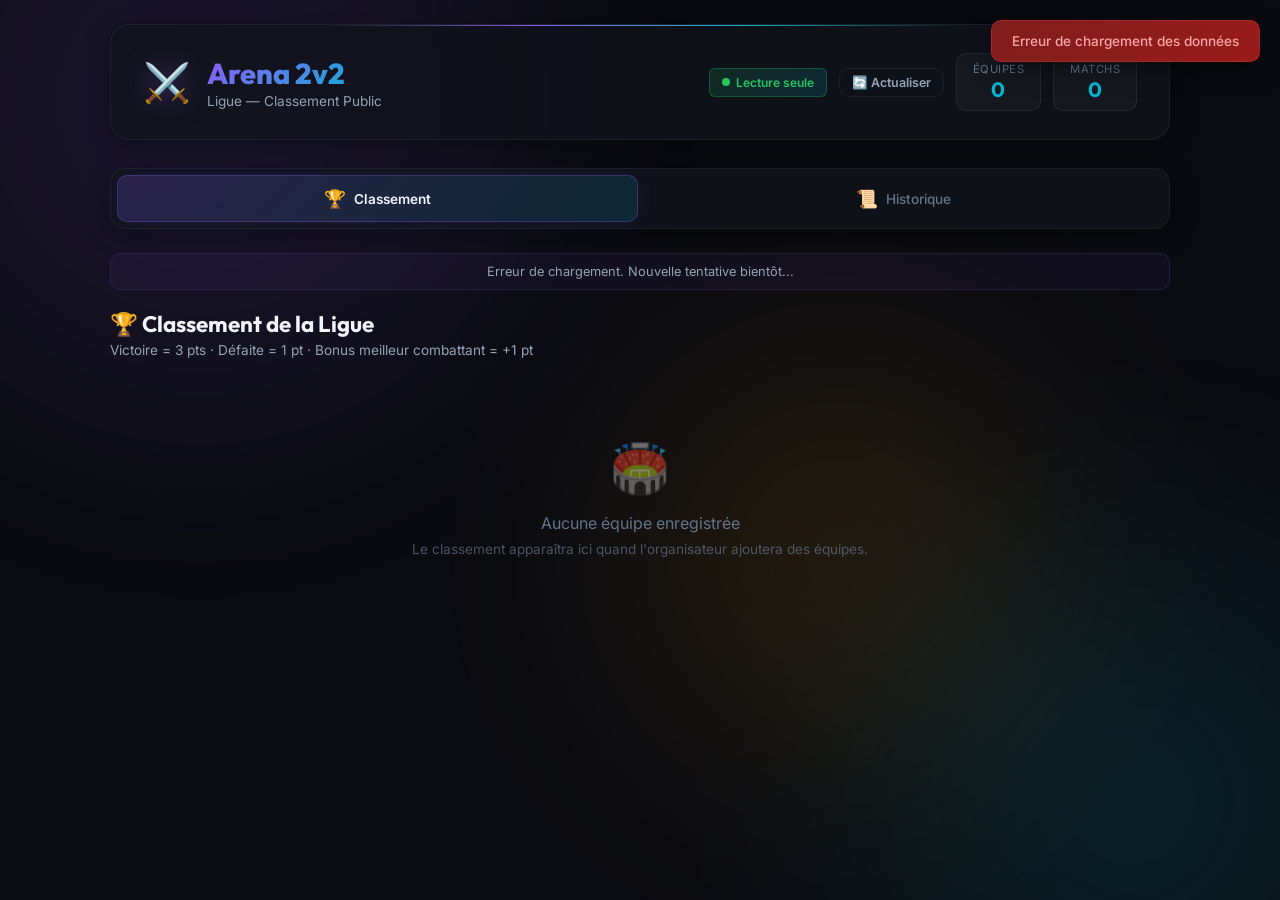
<file: classement.html>
<!DOCTYPE html>
<html lang="fr">
<head>
    <meta charset="UTF-8">
    <meta name="viewport" content="width=device-width, initial-scale=1.0">
    <title>Arena 2v2 — Classement Public</title>
    <meta name="description" content="Classement en direct de la ligue Arena 2v2. Consultez les scores, statistiques et historique des matchs.">
    <link rel="preconnect" href="https://fonts.googleapis.com">
    <link rel="preconnect" href="https://fonts.gstatic.com" crossorigin>
    <link href="https://fonts.googleapis.com/css2?family=Inter:wght@300;400;500;600;700;800;900&family=Outfit:wght@400;500;600;700;800;900&display=swap" rel="stylesheet">
    <style>
/* ============================================
   ARENA 2v2 — CLASSEMENT PUBLIC
   Standalone read-only viewer
   ============================================ */

/* ---------- CSS Variables ---------- */
:root {
    --bg-deep: #0a0b10;
    --bg-card: rgba(17, 19, 28, 0.85);
    --bg-card-hover: rgba(25, 28, 42, 0.9);
    --bg-glass: rgba(255, 255, 255, 0.03);
    --border-glass: rgba(255, 255, 255, 0.06);
    --border-glow: rgba(139, 92, 246, 0.3);

    --accent-1: #8b5cf6;
    --accent-2: #06b6d4;
    --accent-3: #f59e0b;
    --accent-win: #22c55e;
    --accent-loss: #ef4444;
    --accent-bonus: #f59e0b;

    --text-primary: #f1f5f9;
    --text-secondary: #94a3b8;
    --text-muted: #64748b;

    --radius-sm: 6px;
    --radius-md: 10px;
    --radius-lg: 16px;
    --radius-xl: 20px;

    --shadow-card: 0 4px 24px rgba(0, 0, 0, 0.4);
    --shadow-glow: 0 0 30px rgba(139, 92, 246, 0.15);
}

/* ---------- Reset ---------- */
*, *::before, *::after { box-sizing: border-box; margin: 0; padding: 0; }

body {
    font-family: 'Inter', -apple-system, BlinkMacSystemFont, sans-serif;
    background: var(--bg-deep);
    color: var(--text-primary);
    min-height: 100vh;
    overflow-x: hidden;
    -webkit-font-smoothing: antialiased;
}

/* ---------- Animated Background ---------- */
.app-bg {
    position: fixed; inset: 0; z-index: 0; overflow: hidden; pointer-events: none;
}
.bg-orb {
    position: absolute; border-radius: 50%; filter: blur(120px); opacity: 0.12;
}
.bg-orb-1 {
    width: 600px; height: 600px; background: var(--accent-1);
    top: -200px; left: -100px; animation: orbFloat 25s ease-in-out infinite;
}
.bg-orb-2 {
    width: 500px; height: 500px; background: var(--accent-2);
    bottom: -150px; right: -100px; animation: orbFloat 30s ease-in-out infinite reverse;
}
.bg-orb-3 {
    width: 400px; height: 400px; background: var(--accent-3);
    top: 40%; left: 50%; animation: orbFloat 20s ease-in-out infinite 5s;
}
@keyframes orbFloat {
    0%, 100% { transform: translate(0, 0) scale(1); }
    33% { transform: translate(40px, -30px) scale(1.05); }
    66% { transform: translate(-30px, 20px) scale(0.95); }
}

/* ---------- App Container ---------- */
.app-container {
    position: relative; z-index: 1;
    max-width: 1100px; margin: 0 auto; padding: 24px 20px 60px;
}

/* ---------- Header ---------- */
header {
    position: relative; padding: 28px 32px; margin-bottom: 28px;
    background: var(--bg-card);
    border: 1px solid var(--border-glass);
    border-radius: var(--radius-xl);
    box-shadow: var(--shadow-card);
    overflow: hidden;
}
.header-glow {
    position: absolute; top: -2px; left: 50%; transform: translateX(-50%);
    width: 60%; height: 3px;
    background: linear-gradient(90deg, transparent, var(--accent-1), var(--accent-2), transparent);
    border-radius: 2px;
}
.header-content {
    display: flex; align-items: center; justify-content: space-between; flex-wrap: wrap; gap: 16px;
}
.logo-area { display: flex; align-items: center; gap: 16px; }
.logo-icon { font-size: 2.4rem; filter: drop-shadow(0 0 12px rgba(139,92,246,0.4)); animation: pulse 3s ease-in-out infinite; }
@keyframes pulse { 0%, 100% { transform: scale(1); } 50% { transform: scale(1.08); } }
h1 { font-family: 'Outfit', sans-serif; font-size: 1.8rem; font-weight: 800; background: linear-gradient(135deg, var(--accent-1), var(--accent-2)); -webkit-background-clip: text; -webkit-text-fill-color: transparent; }
.subtitle { font-size: 0.85rem; color: var(--text-secondary); margin-top: 2px; }
.header-stats { display: flex; align-items: center; gap: 12px; flex-wrap: wrap; }
.stat-chip {
    background: var(--bg-glass); border: 1px solid var(--border-glass); border-radius: var(--radius-md);
    padding: 8px 16px; text-align: center; min-width: 75px;
}
.stat-label { display: block; font-size: 0.7rem; color: var(--text-muted); text-transform: uppercase; letter-spacing: 0.5px; }
.stat-value { display: block; font-family: 'Outfit', sans-serif; font-size: 1.3rem; font-weight: 700; color: var(--accent-2); }
.public-badge {
    display: inline-flex; align-items: center; gap: 6px;
    background: linear-gradient(135deg, rgba(34,197,94,0.15), rgba(6,182,212,0.15));
    border: 1px solid rgba(34,197,94,0.3); border-radius: var(--radius-sm);
    padding: 6px 12px; font-size: 0.75rem; color: #22c55e; font-weight: 600;
}
.public-badge .dot { width: 8px; height: 8px; background: #22c55e; border-radius: 50%; animation: blink 2s infinite; }
@keyframes blink { 0%, 100% { opacity: 1; } 50% { opacity: 0.3; } }

/* ---------- Navigation ---------- */
nav {
    display: flex; gap: 6px; margin-bottom: 24px;
    background: var(--bg-card); border: 1px solid var(--border-glass); border-radius: var(--radius-lg);
    padding: 6px; box-shadow: var(--shadow-card);
}
.nav-tab {
    flex: 1; padding: 12px 16px; border: none; background: transparent; color: var(--text-muted);
    cursor: pointer; border-radius: var(--radius-md); font-size: 0.85rem; font-weight: 500;
    transition: all 0.3s ease; display: flex; align-items: center; justify-content: center; gap: 8px;
    font-family: 'Inter', sans-serif;
}
.nav-tab:hover { background: var(--bg-glass); color: var(--text-secondary); }
.nav-tab.active {
    background: linear-gradient(135deg, rgba(139,92,246,0.2), rgba(6,182,212,0.15));
    color: var(--text-primary); font-weight: 600;
    border: 1px solid var(--border-glow);
    box-shadow: 0 0 20px rgba(139,92,246,0.1);
}
.tab-icon { font-size: 1.1rem; }
.tab-label { white-space: nowrap; }

/* ---------- Tabs ---------- */
.tab-content { display: none; animation: fadeIn 0.35s ease; }
.tab-content.active { display: block; }
@keyframes fadeIn { from { opacity: 0; transform: translateY(8px); } to { opacity: 1; transform: translateY(0); } }

/* ---------- Section Header ---------- */
.section-header { margin-bottom: 20px; }
.section-header h2 { font-family: 'Outfit', sans-serif; font-size: 1.4rem; font-weight: 700; margin-bottom: 4px; }
.section-header p { color: var(--text-secondary); font-size: 0.85rem; }

/* ---------- Ranking Table ---------- */
.table-wrapper {
    background: var(--bg-card); border: 1px solid var(--border-glass); border-radius: var(--radius-lg);
    overflow-x: auto; box-shadow: var(--shadow-card);
}
table { width: 100%; border-collapse: collapse; font-size: 0.85rem; }
thead { background: rgba(139,92,246,0.08); }
th {
    padding: 14px 10px; text-align: center; font-weight: 600; color: var(--text-secondary);
    font-size: 0.75rem; text-transform: uppercase; letter-spacing: 0.5px;
    border-bottom: 1px solid var(--border-glass); white-space: nowrap;
}
th.col-team { text-align: left; }
td {
    padding: 12px 10px; text-align: center; border-bottom: 1px solid var(--border-glass);
    color: var(--text-secondary); white-space: nowrap;
}
td.col-team { text-align: left; }
tr { transition: background 0.2s ease; }
tr:hover { background: var(--bg-card-hover); }
tr:last-child td { border-bottom: none; }

.rank-badge {
    display: inline-flex; align-items: center; justify-content: center;
    width: 30px; height: 30px; border-radius: 50%; font-weight: 700; font-size: 0.8rem;
    background: var(--bg-glass); border: 1px solid var(--border-glass);
}
.rank-1 { background: linear-gradient(135deg, #fbbf24, #f59e0b); color: #1a1a2e; border: none; box-shadow: 0 0 12px rgba(245,158,11,0.4); }
.rank-2 { background: linear-gradient(135deg, #94a3b8, #cbd5e1); color: #1a1a2e; border: none; box-shadow: 0 0 10px rgba(148,163,184,0.3); }
.rank-3 { background: linear-gradient(135deg, #d97706, #b45309); color: #fff; border: none; box-shadow: 0 0 10px rgba(217,119,6,0.3); }

.team-cell { display: flex; flex-direction: column; gap: 2px; }
.team-cell-name { font-weight: 600; color: var(--text-primary); font-size: 0.9rem; }
.team-cell-members { font-size: 0.75rem; color: var(--text-muted); }

.val-pts { font-weight: 800; color: var(--accent-1); font-size: 1rem; }
.val-win { color: var(--accent-win); font-weight: 600; }
.val-loss { color: var(--accent-loss); font-weight: 600; }
.val-bonus { color: var(--accent-bonus); font-weight: 600; }
.val-ga { font-weight: 700; }
.val-diff-pos { color: var(--accent-win); }
.val-diff-neg { color: var(--accent-loss); }
.val-diff-zero { color: var(--text-muted); }

/* ---------- Legend ---------- */
.legend-box {
    margin-top: 16px; padding: 16px 20px;
    background: var(--bg-card); border: 1px solid var(--border-glass); border-radius: var(--radius-md);
}
.legend-box h4 { font-size: 0.8rem; color: var(--text-muted); text-transform: uppercase; margin-bottom: 10px; letter-spacing: 0.5px; }
.legend-grid {
    display: grid; grid-template-columns: repeat(auto-fill, minmax(180px, 1fr)); gap: 6px 20px; font-size: 0.78rem; color: var(--text-secondary);
}
.legend-grid strong { color: var(--text-primary); margin-right: 4px; }

/* ---------- Empty State ---------- */
.empty-state {
    text-align: center; padding: 60px 20px; color: var(--text-muted);
}
.empty-icon { font-size: 3rem; margin-bottom: 16px; opacity: 0.5; }
.empty-state p { margin-bottom: 8px; }
.empty-hint { font-size: 0.85rem; color: var(--text-muted); opacity: 0.7; }

.hidden { display: none !important; }

/* ---------- History Cards ---------- */
.history-list { display: flex; flex-direction: column; gap: 12px; }
.history-card {
    background: var(--bg-card); border: 1px solid var(--border-glass); border-radius: var(--radius-lg);
    overflow: hidden; transition: all 0.3s ease; box-shadow: var(--shadow-card);
}
.history-card:hover { border-color: var(--border-glow); }
.history-card-header {
    display: flex; align-items: center; justify-content: space-between; padding: 16px 20px;
    cursor: pointer; flex-wrap: wrap; gap: 12px;
    transition: background 0.2s ease;
}
.history-card-header:hover { background: var(--bg-card-hover); }
.history-match-teams { display: flex; align-items: center; gap: 12px; }
.history-team-name { font-weight: 600; font-size: 0.95rem; color: var(--text-secondary); }
.history-team-name.is-winner { color: var(--accent-win); }
.history-match-score {
    font-family: 'Outfit', sans-serif; font-size: 1.2rem; font-weight: 800;
    background: var(--bg-glass); border: 1px solid var(--border-glass);
    padding: 4px 14px; border-radius: var(--radius-sm);
    color: var(--text-primary);
}
.history-meta { display: flex; align-items: center; gap: 12px; font-size: 0.8rem; color: var(--text-muted); flex-wrap: wrap; }
.history-card-body {
    max-height: 0; overflow: hidden; transition: max-height 0.4s ease, padding 0.4s ease;
    padding: 0 20px; border-top: 0px solid transparent;
}
.history-card-body.open {
    max-height: 600px; padding: 16px 20px; border-top: 1px solid var(--border-glass);
}
.history-set-row {
    display: flex; align-items: center; gap: 10px; padding: 8px 0;
    border-bottom: 1px solid var(--border-glass); flex-wrap: wrap;
}
.history-set-row:last-of-type { border-bottom: none; }
.history-set-label { font-weight: 600; font-size: 0.82rem; color: var(--accent-2); min-width: 50px; }
.history-combat {
    font-size: 0.78rem; background: var(--bg-glass); border: 1px solid var(--border-glass);
    padding: 3px 8px; border-radius: var(--radius-sm); color: var(--text-secondary);
}
.kills-info { color: var(--text-muted); font-size: 0.72rem; }
.history-bonus {
    margin-top: 10px; padding: 8px 12px;
    background: rgba(245,158,11,0.08); border: 1px solid rgba(245,158,11,0.2);
    border-radius: var(--radius-sm); font-size: 0.82rem; color: var(--accent-bonus);
}
.history-points-summary {
    margin-top: 8px; font-size: 0.82rem; color: var(--text-secondary);
}

/* ---------- Refresh Button ---------- */
.btn {
    border: none; cursor: pointer; font-family: 'Inter', sans-serif; font-weight: 600;
    border-radius: var(--radius-md); transition: all 0.3s ease; display: inline-flex; align-items: center; gap: 8px;
}
.btn-ghost {
    background: transparent; color: var(--text-secondary); border: 1px solid var(--border-glass);
    padding: 8px 16px; font-size: 0.82rem;
}
.btn-ghost:hover { background: var(--bg-glass); color: var(--text-primary); border-color: var(--border-glow); }
.btn-sm { padding: 6px 12px; font-size: 0.78rem; }

/* ---------- Auto-refresh indicator ---------- */
.refresh-bar {
    display: flex; align-items: center; justify-content: center; gap: 10px;
    margin-bottom: 20px; padding: 10px 16px;
    background: rgba(139,92,246,0.06); border: 1px solid rgba(139,92,246,0.15);
    border-radius: var(--radius-md); font-size: 0.8rem; color: var(--text-secondary);
}
.refresh-bar .spinner {
    width: 14px; height: 14px; border: 2px solid var(--border-glass); border-top-color: var(--accent-1);
    border-radius: 50%; animation: spin 0.8s linear infinite; display: none;
}
.refresh-bar.loading .spinner { display: block; }
@keyframes spin { to { transform: rotate(360deg); } }

/* ---------- Toast ---------- */
.toast-container { position: fixed; top: 20px; right: 20px; z-index: 9999; display: flex; flex-direction: column; gap: 8px; }
.toast {
    padding: 12px 20px; border-radius: var(--radius-md); font-size: 0.85rem; font-weight: 500;
    animation: toastIn 0.3s ease; box-shadow: 0 8px 24px rgba(0,0,0,0.4);
}
.toast-success { background: linear-gradient(135deg, #166534, #14532d); color: #86efac; border: 1px solid rgba(34,197,94,0.3); }
.toast-error { background: linear-gradient(135deg, #7f1d1d, #991b1b); color: #fca5a5; border: 1px solid rgba(239,68,68,0.3); }
.toast-info { background: linear-gradient(135deg, #1e3a5f, #1e40af); color: #93c5fd; border: 1px solid rgba(59,130,246,0.3); }
@keyframes toastIn { from { opacity: 0; transform: translateX(40px); } to { opacity: 1; transform: translateX(0); } }

/* ---------- Responsive ---------- */
@media (max-width: 768px) {
    .app-container { padding: 12px 10px 40px; }
    header { padding: 18px 16px; }
    h1 { font-size: 1.3rem; }
    .header-content { flex-direction: column; align-items: flex-start; }
    .header-stats { width: 100%; justify-content: space-between; }
    nav { overflow-x: auto; }
    .nav-tab { padding: 10px 12px; font-size: 0.78rem; min-width: 0; }
    .tab-label { display: none; }
    .tab-icon { font-size: 1.3rem; }
    table { font-size: 0.75rem; }
    th, td { padding: 8px 6px; }
    .rank-badge { width: 24px; height: 24px; font-size: 0.7rem; }
    .team-cell-name { font-size: 0.8rem; }
    .team-cell-members { font-size: 0.68rem; }
    .legend-grid { grid-template-columns: 1fr; }
}
    </style>
</head>
<body>
    <!-- Animated background -->
    <div class="app-bg">
        <div class="bg-orb bg-orb-1"></div>
        <div class="bg-orb bg-orb-2"></div>
        <div class="bg-orb bg-orb-3"></div>
    </div>

    <div class="app-container">
        <!-- Header -->
        <header>
            <div class="header-glow"></div>
            <div class="header-content">
                <div class="logo-area">
                    <div class="logo-icon">⚔️</div>
                    <div>
                        <h1>Arena 2v2</h1>
                        <p class="subtitle">Ligue — Classement Public</p>
                    </div>
                </div>
                <div class="header-stats">
                    <div class="public-badge">
                        <span class="dot"></span>
                        Lecture seule
                    </div>
                    <button id="btn-refresh" class="btn btn-ghost btn-sm">🔄 Actualiser</button>
                    <div class="stat-chip">
                        <span class="stat-label">Équipes</span>
                        <span class="stat-value" id="stat-teams">0</span>
                    </div>
                    <div class="stat-chip">
                        <span class="stat-label">Matchs</span>
                        <span class="stat-value" id="stat-matches">0</span>
                    </div>
                </div>
            </div>
        </header>

        <!-- Navigation Tabs (classement + historique only) -->
        <nav>
            <button class="nav-tab active" data-tab="classement">
                <span class="tab-icon">🏆</span>
                <span class="tab-label">Classement</span>
            </button>
            <button class="nav-tab" data-tab="historique">
                <span class="tab-icon">📜</span>
                <span class="tab-label">Historique</span>
            </button>
        </nav>

        <!-- Auto-refresh bar -->
        <div class="refresh-bar" id="refresh-bar">
            <div class="spinner"></div>
            <span id="refresh-status">Chargement du classement...</span>
        </div>

        <!-- ==================== TAB: CLASSEMENT ==================== -->
        <section id="tab-classement" class="tab-content active">
            <div class="section-header">
                <h2>🏆 Classement de la Ligue</h2>
                <p>Victoire = 3 pts · Défaite = 1 pt · Bonus meilleur combattant = +1 pt</p>
            </div>
            <div class="table-wrapper hidden" id="ranking-wrapper">
                <table>
                    <thead>
                        <tr>
                            <th class="col-rank">#</th>
                            <th class="col-team">Équipe</th>
                            <th class="col-stat col-pts">PTS</th>
                            <th class="col-stat">MJ</th>
                            <th class="col-stat col-win">V</th>
                            <th class="col-stat col-loss">D</th>
                            <th class="col-stat col-bonus">★</th>
                            <th class="col-stat">KF</th>
                            <th class="col-stat">KE</th>
                            <th class="col-stat col-ga">GA</th>
                            <th class="col-stat">SG</th>
                            <th class="col-stat">SP</th>
                            <th class="col-stat col-diff">±S</th>
                            <th class="col-stat">CG</th>
                            <th class="col-stat">CP</th>
                            <th class="col-stat col-diff">±C</th>
                        </tr>
                    </thead>
                    <tbody id="ranking-body"></tbody>
                </table>
            </div>
            <div id="ranking-empty" class="empty-state">
                <div class="empty-icon">🏟️</div>
                <p>Aucune équipe enregistrée</p>
                <p class="empty-hint">Le classement apparaîtra ici quand l'organisateur ajoutera des équipes.</p>
            </div>
            <div class="legend-box hidden" id="legend-box">
                <h4>Légende</h4>
                <div class="legend-grid">
                    <span><strong>PTS</strong> Points</span>
                    <span><strong>MJ</strong> Matchs joués</span>
                    <span><strong>V</strong> Victoires</span>
                    <span><strong>D</strong> Défaites</span>
                    <span><strong>★</strong> Bonus meilleur combattant</span>
                    <span><strong>KF</strong> Kills effectués</span>
                    <span><strong>KE</strong> Kills encaissés</span>
                    <span><strong>GA</strong> Goal Average (KF − KE)</span>
                    <span><strong>SG</strong> Sets gagnés</span>
                    <span><strong>SP</strong> Sets perdus</span>
                    <span><strong>±S</strong> Différence sets</span>
                    <span><strong>CG</strong> Combats gagnés</span>
                    <span><strong>CP</strong> Combats perdus</span>
                    <span><strong>±C</strong> Différence combats</span>
                </div>
            </div>
        </section>

        <!-- ==================== TAB: HISTORIQUE ==================== -->
        <section id="tab-historique" class="tab-content">
            <div class="section-header">
                <h2>📜 Historique des Matchs</h2>
                <p>Résultats détaillés de tous les matchs joués</p>
            </div>
            <div id="history-list" class="history-list"></div>
            <div id="history-empty" class="empty-state">
                <div class="empty-icon">📜</div>
                <p>Aucun match joué</p>
                <p class="empty-hint">Les résultats des matchs apparaîtront ici.</p>
            </div>
        </section>
    </div>

    <script>
// ==================== CONFIGURATION ====================
// URL de votre Google Apps Script (même URL que dans app.js)
const GOOGLE_SCRIPT_URL = "https://script.google.com/macros/s/AKfycbzBPaTRcaa_ydcrC53y_nURCXTZCUIPIuoinUoss6mxgfcDqxx6pwdOp7dZ-2YmAz_rag/exec";

// Rafraîchissement automatique toutes les 30 secondes
const AUTO_REFRESH_SECONDS = 30;

let state = { teams: [], matches: [] };
let refreshTimer = null;

// ==================== DATA LOADING ====================
function loadData(quiet = false) {
    const bar = document.getElementById('refresh-bar');
    const status = document.getElementById('refresh-status');

    if (!quiet) {
        bar.classList.add('loading');
        status.textContent = 'Actualisation en cours...';
    }

    fetch(GOOGLE_SCRIPT_URL, { redirect: 'follow' })
        .then(res => res.json())
        .then(data => {
            if (data) {
                state.teams = data.teams || [];
                state.matches = data.matches || [];
                renderAll();
                const now = new Date().toLocaleTimeString('fr-FR', { hour: '2-digit', minute: '2-digit' });
                status.textContent = `Dernière mise à jour : ${now} — Actualisation auto toutes les ${AUTO_REFRESH_SECONDS}s`;
                if (!quiet) showToast('Classement actualisé !', 'success');
            }
            bar.classList.remove('loading');
        })
        .catch(err => {
            console.error('Erreur de chargement :', err);
            status.textContent = 'Erreur de chargement. Nouvelle tentative bientôt...';
            bar.classList.remove('loading');
            if (!quiet) showToast('Erreur de chargement des données', 'error');
        });
}

function startAutoRefresh() {
    if (refreshTimer) clearInterval(refreshTimer);
    refreshTimer = setInterval(() => loadData(true), AUTO_REFRESH_SECONDS * 1000);
}

// ==================== UTILITIES ====================
function escHtml(str) {
    const div = document.createElement('div');
    div.textContent = str;
    return div.innerHTML;
}

function getTeam(id) { return state.teams.find(t => t.id === id); }

function diffClass(val) {
    if (val > 0) return 'val-diff-pos';
    if (val < 0) return 'val-diff-neg';
    return 'val-diff-zero';
}

function diffStr(val) { return val > 0 ? `+${val}` : `${val}`; }

function formatDate(dateStr) {
    const d = new Date(dateStr);
    return d.toLocaleDateString('fr-FR', { day: '2-digit', month: '2-digit', year: 'numeric', hour: '2-digit', minute: '2-digit' });
}

function showToast(message, type = 'success') {
    let container = document.querySelector('.toast-container');
    if (!container) {
        container = document.createElement('div');
        container.className = 'toast-container';
        document.body.appendChild(container);
    }
    const toast = document.createElement('div');
    toast.className = `toast toast-${type}`;
    toast.textContent = message;
    container.appendChild(toast);
    setTimeout(() => toast.remove(), 3000);
}

// ==================== NAVIGATION ====================
function initNav() {
    document.querySelectorAll('.nav-tab').forEach(tab => {
        tab.addEventListener('click', () => {
            document.querySelectorAll('.nav-tab').forEach(t => t.classList.remove('active'));
            document.querySelectorAll('.tab-content').forEach(c => c.classList.remove('active'));
            tab.classList.add('active');
            document.getElementById(`tab-${tab.dataset.tab}`).classList.add('active');
        });
    });
}

// ==================== COMPUTE STATS ====================
function computeStats() {
    const stats = {};
    state.teams.forEach(t => {
        stats[t.id] = {
            points: 0, matchesPlayed: 0, wins: 0, losses: 0, bonusPoints: 0,
            setsWon: 0, setsLost: 0, combatsWon: 0, combatsLost: 0,
            killsFor: 0, killsAgainst: 0
        };
    });

    state.matches.forEach(match => {
        const sA = stats[match.teamAId];
        const sB = stats[match.teamBId];
        if (!sA || !sB) return;

        sA.matchesPlayed++;
        sB.matchesPlayed++;

        if (match.winner === 'a') {
            sA.wins++; sA.points += 3;
            sB.losses++; sB.points += 1;
        } else {
            sB.wins++; sB.points += 3;
            sA.losses++; sA.points += 1;
        }

        if (match.bestFighter) {
            const bonusTeamStats = stats[match.bestFighter.teamId];
            if (bonusTeamStats) {
                bonusTeamStats.bonusPoints++;
                bonusTeamStats.points++;
            }
        }

        sA.setsWon += match.setsWonA;
        sA.setsLost += match.setsWonB;
        sB.setsWon += match.setsWonB;
        sB.setsLost += match.setsWonA;

        match.sets.forEach(set => {
            set.combats.forEach(combat => {
                if (combat.winner === 'a') { sA.combatsWon++; sB.combatsLost++; }
                else if (combat.winner === 'b') { sB.combatsWon++; sA.combatsLost++; }
                sA.killsFor += (combat.killsA || 0);
                sA.killsAgainst += (combat.killsB || 0);
                sB.killsFor += (combat.killsB || 0);
                sB.killsAgainst += (combat.killsA || 0);
            });
        });
    });
    return stats;
}

// ==================== RENDER: RANKING ====================
function renderRanking() {
    const stats = computeStats();
    const tbody = document.getElementById('ranking-body');
    const emptyEl = document.getElementById('ranking-empty');
    const wrapperEl = document.getElementById('ranking-wrapper');
    const legendEl = document.getElementById('legend-box');

    if (state.teams.length === 0) {
        wrapperEl.classList.add('hidden');
        legendEl.classList.add('hidden');
        emptyEl.classList.remove('hidden');
        return;
    }

    wrapperEl.classList.remove('hidden');
    legendEl.classList.remove('hidden');
    emptyEl.classList.add('hidden');

    const sorted = [...state.teams].sort((a, b) => {
        const sa = stats[a.id], sb = stats[b.id];
        if (sb.points !== sa.points) return sb.points - sa.points;
        const gaA = sa.killsFor - sa.killsAgainst;
        const gaB = sb.killsFor - sb.killsAgainst;
        if (gaB !== gaA) return gaB - gaA;
        const sdA = sa.setsWon - sa.setsLost;
        const sdB = sb.setsWon - sb.setsLost;
        if (sdB !== sdA) return sdB - sdA;
        const cdA = sa.combatsWon - sa.combatsLost;
        const cdB = sb.combatsWon - sb.combatsLost;
        return cdB - cdA;
    });

    tbody.innerHTML = sorted.map((team, i) => {
        const s = stats[team.id];
        const rank = i + 1;
        const setDiff = s.setsWon - s.setsLost;
        const combatDiff = s.combatsWon - s.combatsLost;
        const ga = s.killsFor - s.killsAgainst;

        let rankClass = 'rank-default';
        if (rank === 1) rankClass = 'rank-1';
        else if (rank === 2) rankClass = 'rank-2';
        else if (rank === 3) rankClass = 'rank-3';

        return `<tr>
            <td><span class="rank-badge ${rankClass}">${rank}</span></td>
            <td class="col-team">
                <div class="team-cell">
                    <span class="team-cell-name">${escHtml(team.name)}</span>
                    <span class="team-cell-members">${escHtml(team.member1)} · ${escHtml(team.member2)}</span>
                </div>
            </td>
            <td><span class="val-pts">${s.points}</span></td>
            <td>${s.matchesPlayed}</td>
            <td><span class="val-win">${s.wins}</span></td>
            <td><span class="val-loss">${s.losses}</span></td>
            <td><span class="val-bonus">${s.bonusPoints}</span></td>
            <td>${s.killsFor}</td>
            <td>${s.killsAgainst}</td>
            <td><span class="val-ga ${diffClass(ga)}">${diffStr(ga)}</span></td>
            <td>${s.setsWon}</td>
            <td>${s.setsLost}</td>
            <td><span class="${diffClass(setDiff)}">${diffStr(setDiff)}</span></td>
            <td>${s.combatsWon}</td>
            <td>${s.combatsLost}</td>
            <td><span class="${diffClass(combatDiff)}">${diffStr(combatDiff)}</span></td>
        </tr>`;
    }).join('');

    document.getElementById('stat-teams').textContent = state.teams.length;
    document.getElementById('stat-matches').textContent = state.matches.length;
}

// ==================== RENDER: HISTORY ====================
function renderHistory() {
    const listEl = document.getElementById('history-list');
    const emptyEl = document.getElementById('history-empty');

    if (state.matches.length === 0) {
        listEl.innerHTML = '';
        emptyEl.classList.remove('hidden');
        return;
    }

    emptyEl.classList.add('hidden');
    const sorted = [...state.matches].reverse();

    listEl.innerHTML = sorted.map(match => {
        const teamA = getTeam(match.teamAId);
        const teamB = getTeam(match.teamBId);
        if (!teamA || !teamB) return '';

        const nameA = teamA.name;
        const nameB = teamB.name;

        const ptsA = (match.winner === 'a' ? 3 : 1) + (match.bestFighter && match.bestFighter.teamId === match.teamAId ? 1 : 0);
        const ptsB = (match.winner === 'b' ? 3 : 1) + (match.bestFighter && match.bestFighter.teamId === match.teamBId ? 1 : 0);

        const setsHtml = match.sets.map((set, si) => {
            const combatsHtml = set.combats.map((c, ci) => {
                const winLabel = c.winner === 'a' ? nameA : nameB;
                return `<span class="history-combat">${escHtml(winLabel)} <span class="kills-info">(${c.killsA}-${c.killsB})</span></span>`;
            }).join(' ');
            const setWinnerName = set.winner === 'a' ? nameA : nameB;
            return `<div class="history-set-row">
                <span class="history-set-label">Set ${si + 1}</span>
                <span style="color:var(--text-secondary);font-size:0.8rem;margin-right:8px;">→ ${escHtml(setWinnerName)}</span>
                ${combatsHtml}
            </div>`;
        }).join('');

        const bestFighterTeamName = match.bestFighter ? (getTeam(match.bestFighter.teamId)?.name || '?') : '?';

        return `<div class="history-card" data-id="${match.id}">
            <div class="history-card-header" onclick="toggleHistoryCard('${match.id}')">
                <div class="history-match-teams">
                    <span class="history-team-name ${match.winner === 'a' ? 'is-winner' : ''}">${escHtml(nameA)}</span>
                    <span class="history-match-score">${match.setsWonA} - ${match.setsWonB}</span>
                    <span class="history-team-name ${match.winner === 'b' ? 'is-winner' : ''}">${escHtml(nameB)}</span>
                </div>
                <div class="history-meta">
                    <span>🏅 ${ptsA} pts - ${ptsB} pts</span>
                    <span>📅 ${formatDate(match.date)}</span>
                </div>
            </div>
            <div class="history-card-body" id="hbody-${match.id}">
                ${setsHtml}
                <div class="history-bonus">🌟 Meilleur combattant : ${match.bestFighter ? escHtml(match.bestFighter.name) : '—'} (${escHtml(bestFighterTeamName)}) → +1 pt</div>
                <div class="history-points-summary">
                    Kills : <strong>${escHtml(nameA)}</strong> ${match.totalKillsA} — <strong>${escHtml(nameB)}</strong> ${match.totalKillsB}
                </div>
            </div>
        </div>`;
    }).join('');
}

function toggleHistoryCard(matchId) {
    const body = document.getElementById(`hbody-${matchId}`);
    if (body) body.classList.toggle('open');
}

// ==================== RENDER ALL ====================
function renderAll() {
    renderRanking();
    renderHistory();
    document.getElementById('stat-teams').textContent = state.teams.length;
    document.getElementById('stat-matches').textContent = state.matches.length;
}

// ==================== INIT ====================
document.addEventListener('DOMContentLoaded', () => {
    initNav();
    loadData(false);
    startAutoRefresh();

    document.getElementById('btn-refresh').addEventListener('click', () => loadData(false));
});
    </script>
</body>
</html>
</file>
